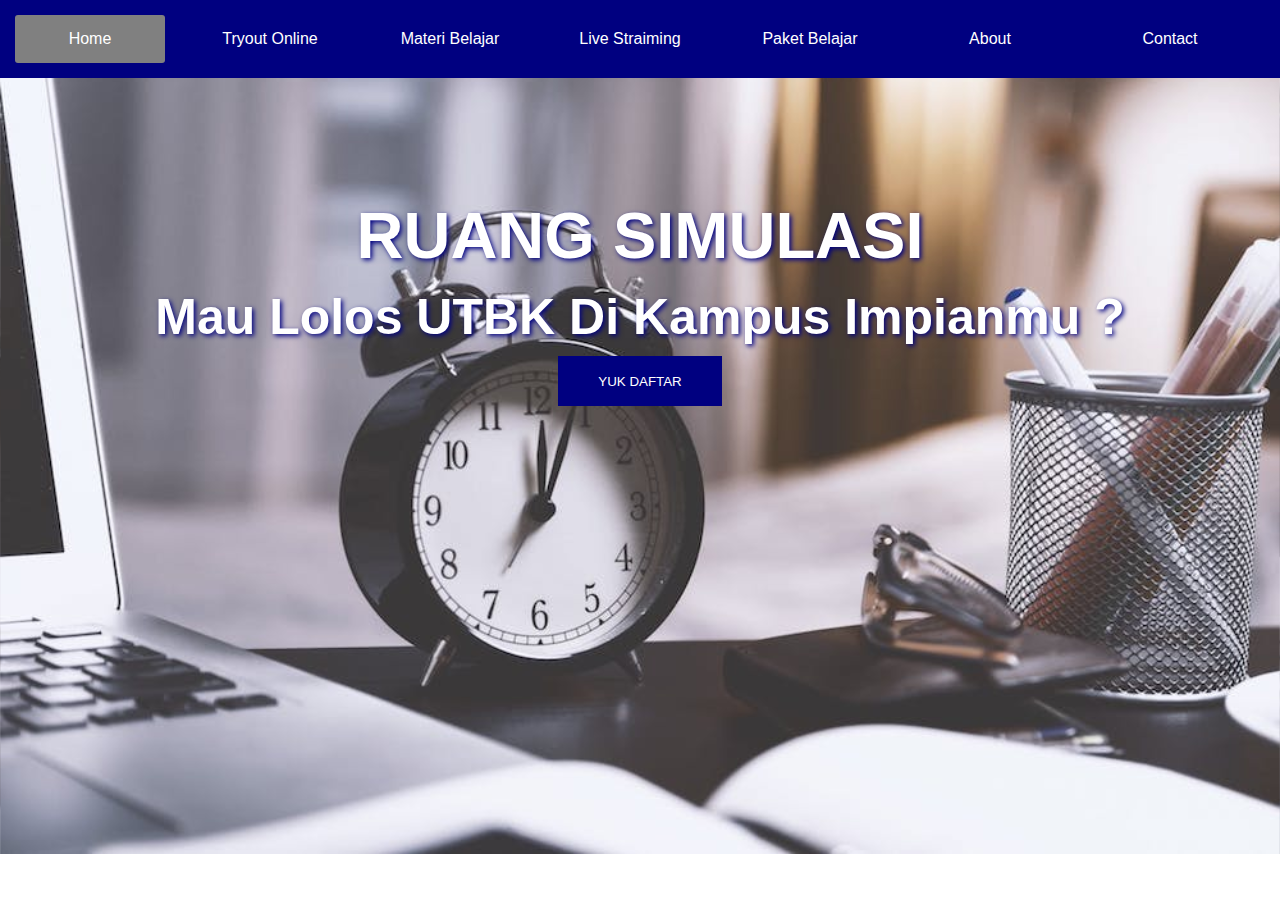
<file: index.html>
<!DOCTYPE html>
<html>
<head>
	<title>bismillah jadi</title>
	<link rel="stylesheet" href="style.css">
</head>
<body class="awal">
	<div class="menu-bar">
	<ul>
		<li class="active"><a href="">Home</a></li>
		<li><a href="">Tryout Online</a>
			<div class="sub-menu-1">
				<ul>
					<li><a href="">Saintek</a></li>
					<li><a href="">Soshum</a></li>
					<li><a href="">Campuran</a></li>
				</ul>
		</li>
		<li><a href="">Materi Belajar</a>
			<div class="sub-menu-1">
				<ul>
					<li><a href="">Saintek</a></li>
					<li><a href="">Soshum</a></li>
					<li><a href="">Campuran</a></li>
				</ul>
		</li>
		<li><a href="live.html">Live Straiming</a></li>
		<li><a href="paket.html">Paket Belajar</a></li>
		<li><a href="about.html">About</a></li>
		<li><a href="kontak.html">Contact</a></li>
		<li><a href="crud/index.php">Admin</a></li>
	</ul>
</div>
<section id="showcase">
	<div class="container">
		<h1>RUANG SIMULASI</h1>
		<h2>Mau Lolos UTBK Di Kampus Impianmu ?</h2>
		<button type="button" class="buttonsubs"><link href="login.html">YUK DAFTAR</button>
	</div>
</section>
</body>
</html>
</file>
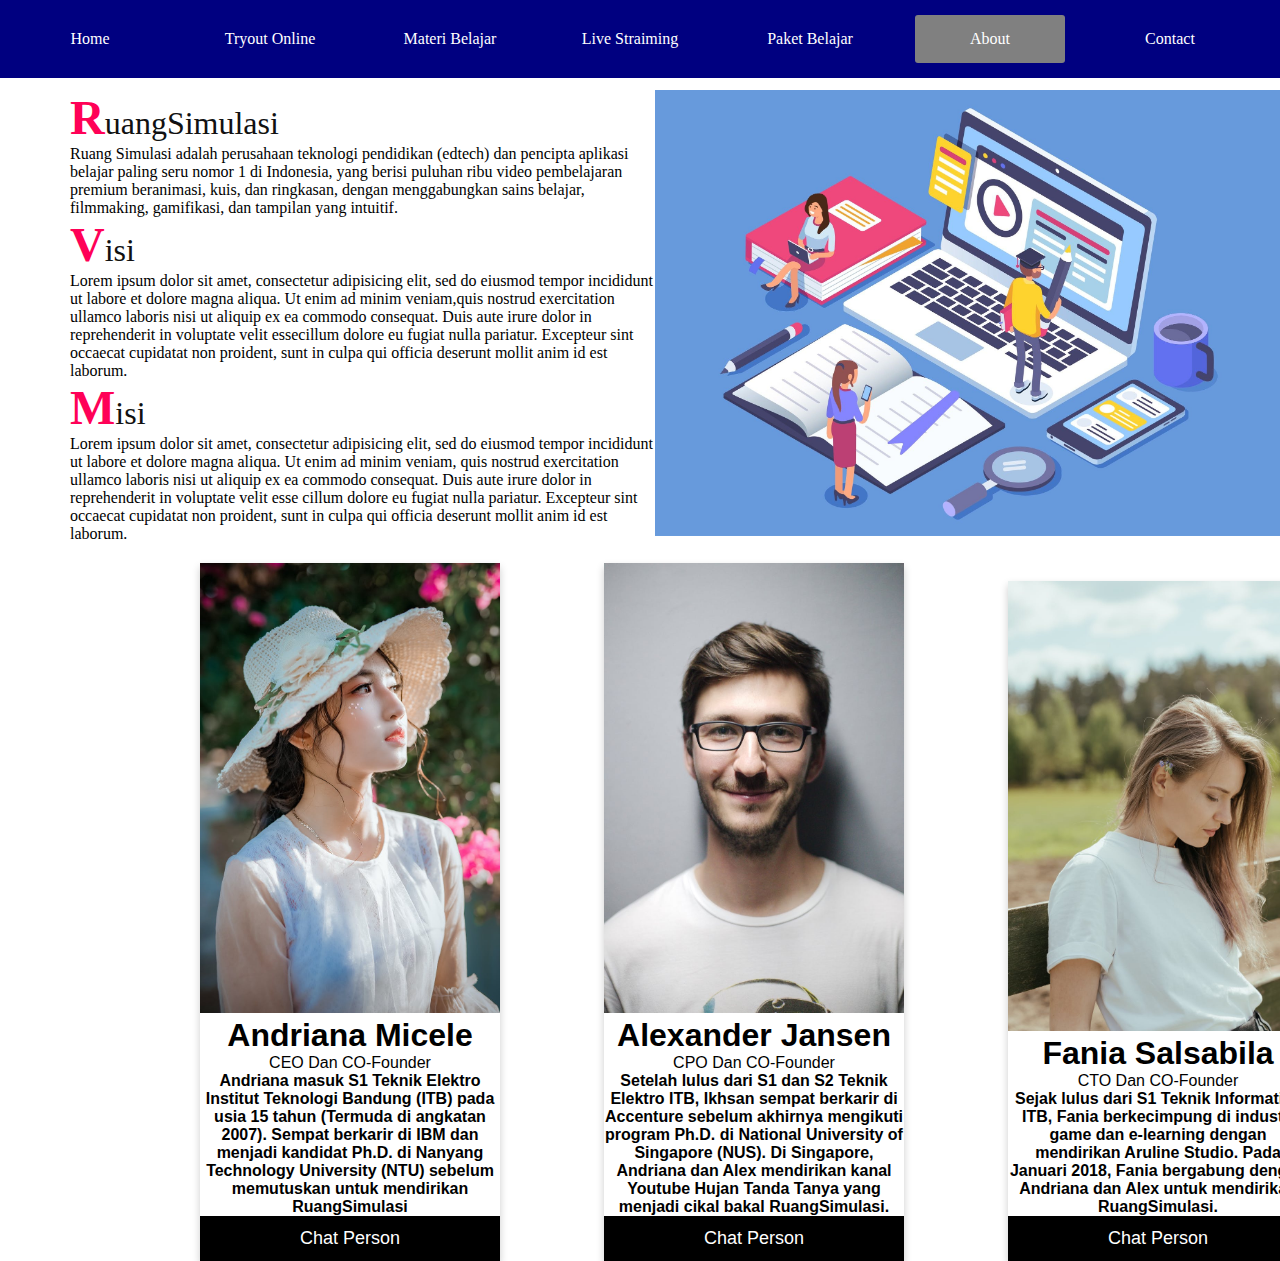
<file: about.html>
<!DOCTYPE html>
<html>
<style>

#about .container{
  margin-left: 70px
}
.row
{
  position: relative;
  width: 100%;
  display: flex;
  justify-content: space-between;
  margin-top: 12px;
}
.row .col50
{
  position: relative;
  width: 250%;
}
.titleText
{
  color: #111;
  font-size: 2em;
  font-weight: 300;
}
.titleText span
{
  color: #ff0157;
  font-weight: 700;
  font-size: 1.5em;
}
.row .col50 .imgBx
{
  position: relative;
  width: 40%;
  height: 30%;
  min-height: 50px;
}
.row .col50 .imgBx img
{
  position: absolute;
  top: 0;
  left: 0;
  width: 20%;
  height: 20%;
  object-fit: cover;
}

.card {
  box-shadow: 0 4px 8px 0 rgba(0, 0, 0, 0.2);
  max-width: 500px;
  width: 150%;
  margin: auto;
  text-align: center;
  font-family: arial;
}

.box{
        width:200px;
        height:200px;
        display: inline-block;
        margin-left: 200px;
        margin-top: 20px;
        margin-bottom: 20px;
      }

.card button {
  border: none;
  outline: 0;
  padding: 12px;
  color: white;
  background-color: #000;
  text-align: center;
  cursor: pointer;
  width: 100%;
  font-size: 18px;
}

.card button:hover {
  opacity: 0.7;
}
</style>
<head>
	<title>bismillah web kelas coding</title>
	<link rel="stylesheet" type="text/css" href="style.css">
</head>
<body>
<header>
  <link rel="stylesheet" type="text/css" href="style.css">
  <div class="menu-bar">
  <ul>
    <li><a href="index.html">Home</a></li>
    <li><a href="">Tryout Online</a>
      <div class="sub-menu-1">
        <ul>
          <li><a href="">Saintek</a></li>
          <li><a href="">Soshum</a></li>
          <li><a href="">Campuran</a></li>
        </ul>
    </li>
    <li><a href="">Materi Belajar</a>
      <div class="sub-menu-1">
        <ul>
          <li><a href="">Saintek</a></li>
          <li><a href="">Soshum</a></li>
          <li><a href="">Campuran</a></li>
        </ul>
    </li>
    <li><a href="live.html">Live Straiming</a></li>
    <li><a href="paket.html">Paket Belajar</a></li>
    <li class="active"><a href="about.html">About</a></li>
    <li><a href="kontak.html">Contact</a></li>
    <li><a href="crud/index.php">Admin</a></li>
  </ul>
</div>
</header>

<section class="label">
	<div class="container">
	</div>
</section>


<section class="about" id="about">
  <div class="container">
    <div class="row">
      <div class="co150">
        <h2 class="titleText"><span>R</span>uangSimulasi</h2>
          <p>Ruang Simulasi adalah perusahaan teknologi pendidikan (edtech) dan pencipta aplikasi belajar paling seru nomor 1 di Indonesia, yang berisi puluhan ribu video pembelajaran premium beranimasi, kuis, dan ringkasan, dengan menggabungkan sains belajar, filmmaking, gamifikasi, dan tampilan yang intuitif.</p>
            <h2 class="titleText"><span>V</span>isi</h2>
            <p>Lorem ipsum dolor sit amet, consectetur adipisicing elit, sed do eiusmod tempor incididunt ut labore et dolore magna aliqua. Ut enim ad minim veniam,quis nostrud exercitation ullamco laboris nisi ut aliquip ex ea commodo consequat. Duis aute irure dolor in reprehenderit in voluptate velit essecillum dolore eu fugiat nulla pariatur. Excepteur sint occaecat cupidatat non proident, sunt in culpa qui officia deserunt mollit anim id est laborum.</p>
            <h2 class="titleText"><span>M</span>isi</h2>
            <p>Lorem ipsum dolor sit amet, consectetur adipisicing elit, sed do eiusmod
            tempor incididunt ut labore et dolore magna aliqua. Ut enim ad minim veniam,
            quis nostrud exercitation ullamco laboris nisi ut aliquip ex ea commodo
            consequat. Duis aute irure dolor in reprehenderit in voluptate velit esse
            cillum dolore eu fugiat nulla pariatur. Excepteur sint occaecat cupidatat non
            proident, sunt in culpa qui officia deserunt mollit anim id est laborum.</p>
        </div>
        <div class="col50">
          <div class="ingBx">
            <img src="online.jpeg" height="100%" width="100%">
            </div>
          </div>
        </div>
  </section>

<div class="box">
<div class="card">
  <img src="profill.jpeg" alt="Denim Jeans" style="width:100%">
  <h1>Andriana Micele</h1>
  <p class="price">CEO Dan CO-Founder</p>
  <p class="isi"><b>Andriana masuk S1 Teknik Elektro Institut Teknologi Bandung (ITB) pada usia 15 tahun (Termuda di angkatan 2007). Sempat berkarir di IBM dan menjadi kandidat Ph.D. di Nanyang Technology University (NTU) sebelum memutuskan untuk mendirikan RuangSimulasi</b></p>
  <p><button>Chat Person</button></p>
</div>
</div>

<div class="box">
<div class="card">
  <img src="profil.jpeg" alt="Denim Jeans" style="width:100%">
  <h1>Alexander Jansen</h1>
  <p class="price">CPO Dan CO-Founder</p>
  <p class="isi"><b>Setelah lulus dari S1 dan S2 Teknik Elektro ITB, Ikhsan sempat berkarir di Accenture sebelum akhirnya mengikuti program Ph.D. di National University of Singapore (NUS). Di Singapore, Andriana dan Alex mendirikan kanal Youtube Hujan Tanda Tanya yang menjadi cikal bakal RuangSimulasi.</b></p>
  <p><button>Chat Person</button></p>
</div>
</div>

<div class="box">
<div class="card">
  <img src="profilll.jpeg" alt="Denim Jeans" style="width:100%">
  <h1>Fania Salsabila</h1>
  <p class="price">CTO Dan CO-Founder</p>
  <p class="isi"><b>Sejak lulus dari S1 Teknik Informatika ITB, Fania berkecimpung di industri game dan e-learning dengan mendirikan Aruline Studio. Pada Januari 2018, Fania bergabung dengan Andriana dan Alex untuk mendirikan RuangSimulasi.</b></p>
  <p><button>Chat Person</button></p>
</div>
</div>
</body>
</html>
</file>
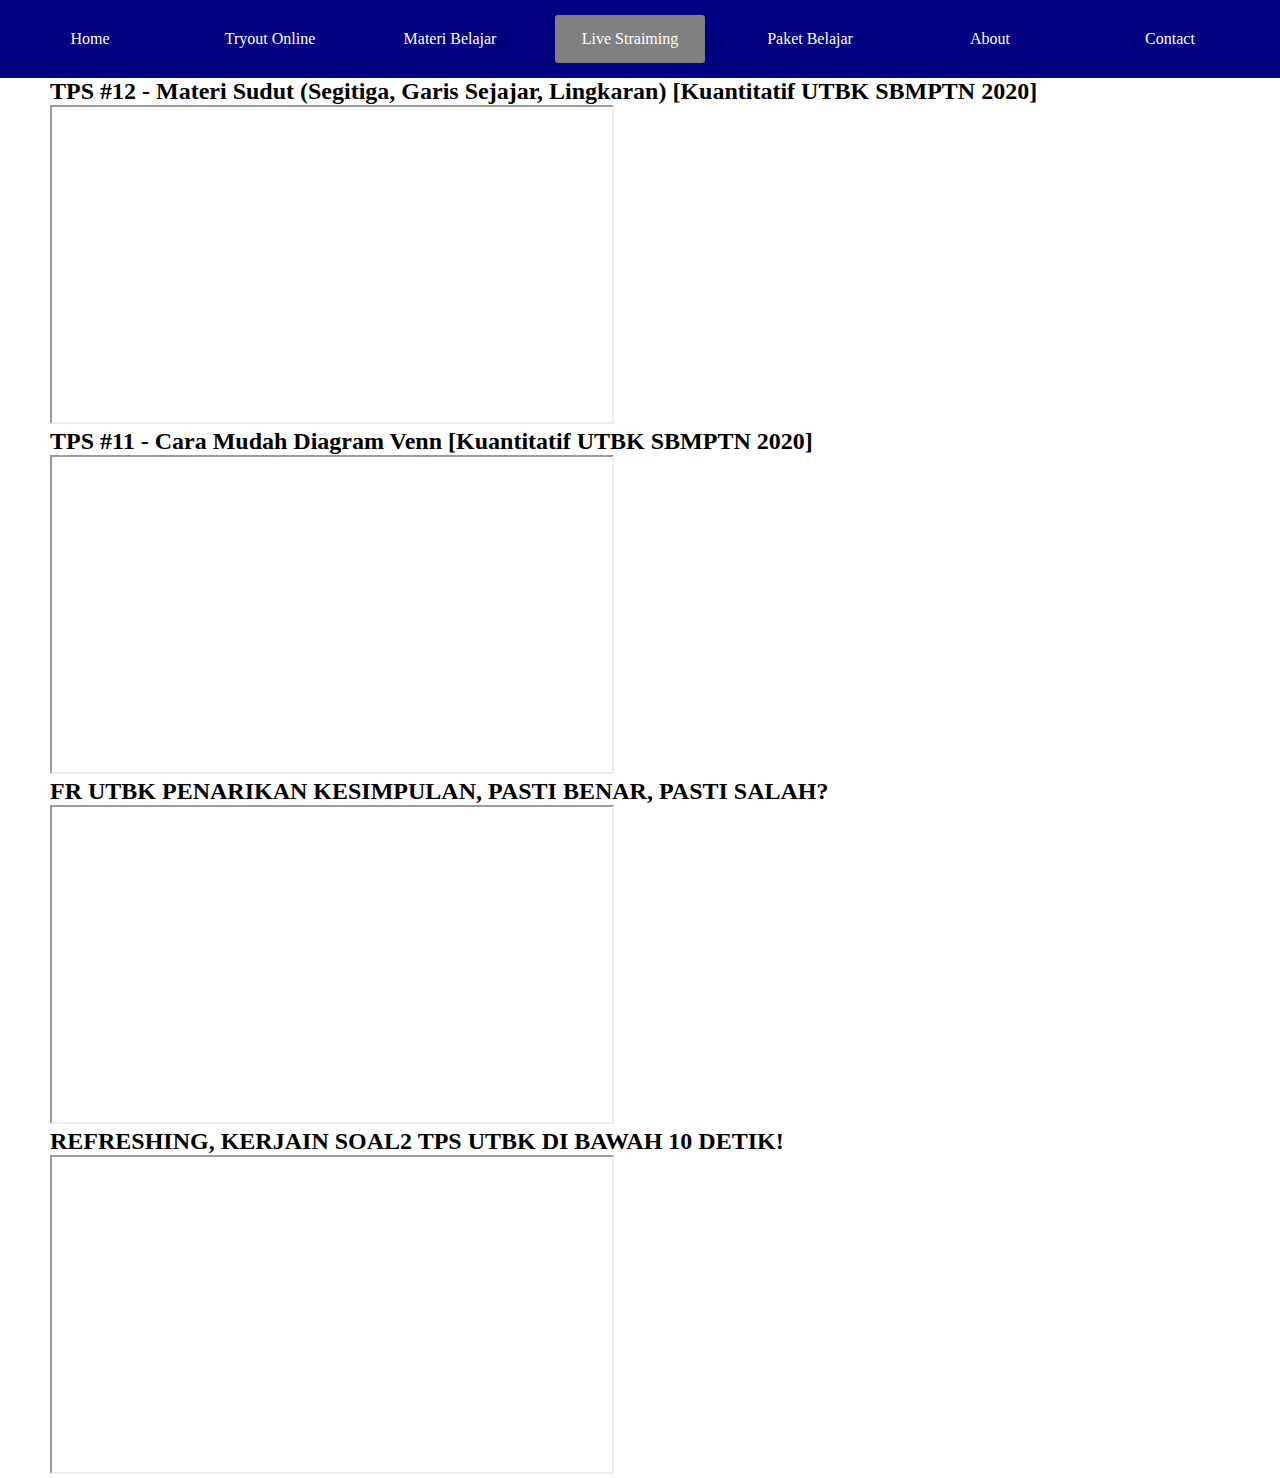
<file: live.html>
<!DOCTYPE html>
<html lang="en">
<header>
  <link rel="stylesheet" type="text/css" href="style.css">
  <div class="menu-bar">
  <ul>
    <li><a href="index.html">Home</a></li>
    <li><a href="">Tryout Online</a>
      <div class="sub-menu-1">
        <ul>
          <li><a href="">Saintek</a></li>
          <li><a href="">Soshum</a></li>
          <li><a href="">Campuran</a></li>
        </ul>
    </li>
    <li><a href="">Materi Belajar</a>
      <div class="sub-menu-1">
        <ul>
          <li><a href="">Saintek</a></li>
          <li><a href="">Soshum</a></li>
          <li><a href="">Campuran</a></li>
        </ul>
    </li>
    <li class="active"><a href="live.html">Live Straiming</a></li>
    <li><a href="paket.html">Paket Belajar</a></li>
    <li><a href="about.html">About</a></li>
    <li><a href="kontak.html">Contact</a></li>
    <li><a href="crud/index.php">Admin</a></li>
  </ul>
</div>
</header>
<body>

<section id="live">
	<div class="container">
	  <h2>TPS #12 - Materi Sudut (Segitiga, Garis Sejajar, Lingkaran) [Kuantitatif UTBK SBMPTN 2020]</h2>
	  <iframe width="560" height="315" src="https://www.youtube.com/embed/yQhWOiNil-Y"></iframe>

	  <h2>TPS #11 - Cara Mudah Diagram Venn [Kuantitatif UTBK SBMPTN 2020]</h2>
	  <iframe width="560" height="315" src="https://www.youtube.com/embed/aYOJZ5a5Xfc" ></iframe>

	  <h2>FR UTBK PENARIKAN KESIMPULAN, PASTI BENAR, PASTI SALAH?</h2>
	  <iframe width="560" height="315" src="https://www.youtube.com/embed/Z7h_EcnAcoI"></iframe>

	  <h2>REFRESHING, KERJAIN SOAL2 TPS UTBK DI BAWAH 10 DETIK!</h2>
	  <iframe width="560" height="315" src="https://www.youtube.com/embed/vpTrQtpLxZ0"></iframe>
	</div>
</body>
</html>
</file>
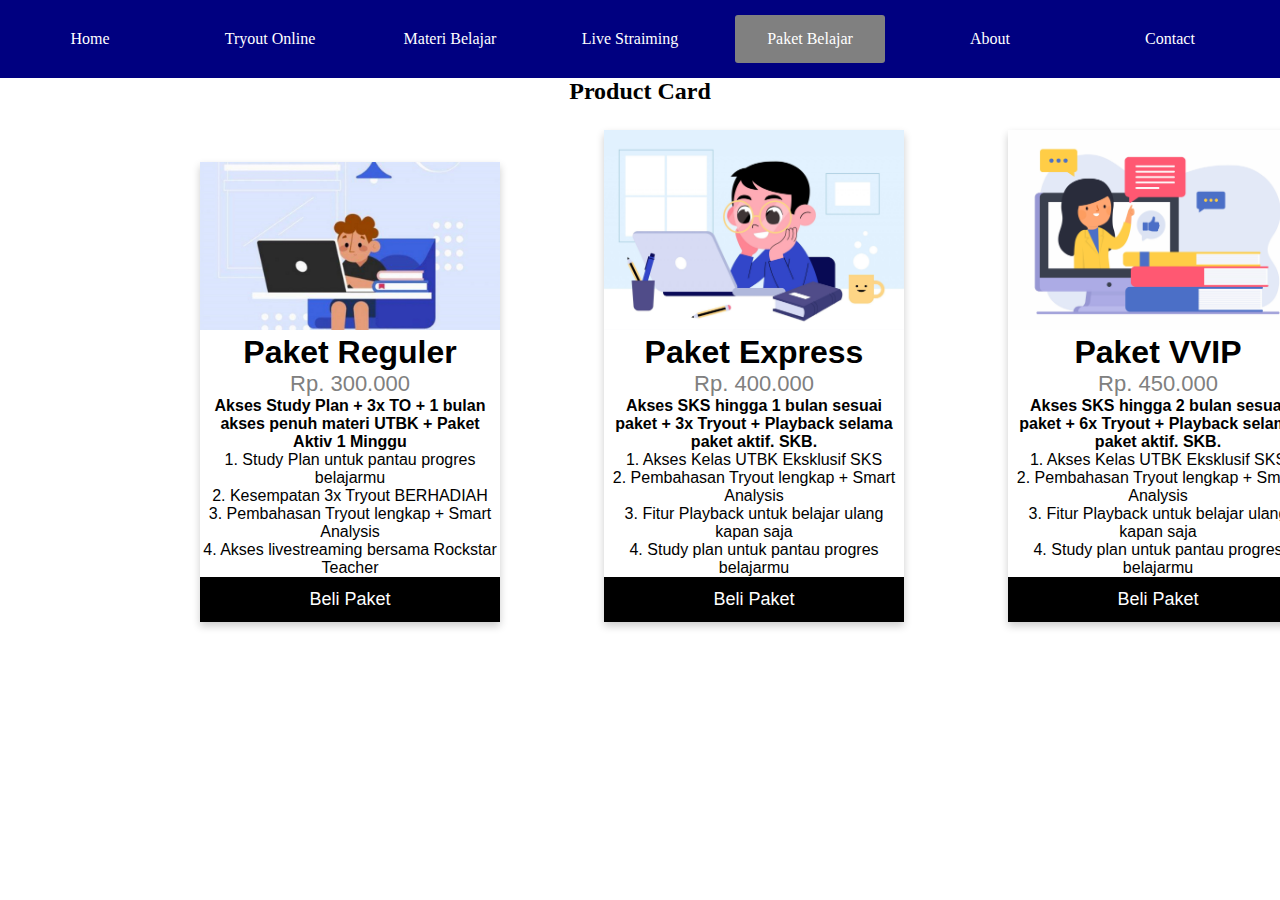
<file: paket.html>
<!DOCTYPE html>
<html>
<head>
<style>
.card {
  box-shadow: 0 4px 8px 0 rgba(0, 0, 0, 0.2);
  max-width: 500px;
  width: 150%;
  margin: auto;
  text-align: center;
  font-family: arial;
}

.price {
  color: grey;
  font-size: 22px;
}

.card button {
  border: none;
  outline: 0;
  padding: 12px;
  color: white;
  background-color: #000;
  text-align: center;
  cursor: pointer;
  width: 100%;
  font-size: 18px;
}

.card button:hover {
  opacity: 0.7;
}
.box{
        width:200px;
        height:200px;
        display: inline-block;
        margin-left: 200px;
        margin-top: 25px;
      }
</style>
</head>
<body>
<header>
  <link rel="stylesheet" type="text/css" href="style.css">
  <div class="menu-bar">
  <ul>
    <li><a href="index.html">Home</a></li>
    <li><a href="">Tryout Online</a>
      <div class="sub-menu-1">
        <ul>
          <li><a href="">Saintek</a></li>
          <li><a href="">Soshum</a></li>
          <li><a href="">Campuran</a></li>
        </ul>
    </li>
    <li><a href="">Materi Belajar</a>
      <div class="sub-menu-1">
        <ul>
          <li><a href="">Saintek</a></li>
          <li><a href="">Soshum</a></li>
          <li><a href="">Campuran</a></li>
        </ul>
    </li>
    <li><a href="live.html">Live Straiming</a></li>
    <li class="active"><a href="paket.html">Paket Belajar</a></li>
    <li><a href="about.html">About</a></li>
    <li><a href="kontak.html">Contact</a></li>
    <li><a href="crud/index.php">Admin</a></li>
  </ul>
</div>
</header>
<h2 style="text-align:center">Product Card</h2>

<div class="box">
<div class="card">
  <img src="reguler.jpg" alt="Denim Jeans" style="width:100%">
  <h1>Paket Reguler</h1>
  <p class="price">Rp. 300.000</p>
  <p class="isi"><b>Akses Study Plan + 3x TO + 1 bulan akses penuh materi UTBK + Paket Aktiv 1 Minggu</b></p>
  <p>1. Study Plan untuk pantau progres belajarmu</p>
  <p>2. Kesempatan 3x Tryout BERHADIAH</p>
  <p>3. Pembahasan Tryout lengkap + Smart Analysis</p>
  <p>4. Akses livestreaming bersama Rockstar Teacher</p>
  <p><button>Beli Paket</button></p>
</div>
</div>

<div class="box">
<div class="card">
  <img src="expres.jpg" alt="Denim Jeans" style="width:100%">
  <h1>Paket Express</h1>
  <p class="price">Rp. 400.000</p>
  <p class="isi"><b>Akses SKS hingga 1 bulan sesuai paket + 3x Tryout + Playback selama paket aktif. SKB.</b></p>
  <p>1. Akses Kelas UTBK Eksklusif SKS</p>
  <p>2. Pembahasan Tryout lengkap + Smart Analysis</p>
  <p>3. Fitur Playback untuk belajar ulang kapan saja</p>
  <p>4. Study plan untuk pantau progres belajarmu</p>
  <p><button>Beli Paket</button></p>
</div>
</div>

<div class="box">
<div class="card">
  <img src="vvip.jpg" alt="Denim Jeans" style="width:100%">
  <h1>Paket VVIP</h1>
  <p class="price">Rp. 450.000</p>
  <p class="isi"><b>Akses SKS hingga 2 bulan sesuai paket + 6x Tryout + Playback selama paket aktif. SKB.</b></p>
  <p>1. Akses Kelas UTBK Eksklusif SKS</p>
  <p>2. Pembahasan Tryout lengkap + Smart Analysis</p>
  <p>3. Fitur Playback untuk belajar ulang kapan saja</p>
  <p>4. Study plan untuk pantau progres belajarmu</p>
  <p><button>Beli Paket</button></p>
</div>
</div>

</body>
</html>
</file>
<file: style.css>
*
{
	padding: 0;
	margin: 0;
}
.awal
{
	background-image: url(waktu.jpeg);
	background-repeat: repeat-x;
	background-size: cover;
	background-position: top;
	box-sizing: border-box;
	font-family: sans-serif;
}
.menu-bar
{
	background: #000080;
	text-align: center;
}
.menu-bar ul
{
	display: inline-flex;
	list-style: none;
	color: #fff;
}
.menu-bar ul li
{
	width: 120px;
	margin: 15px;
	padding: 15px;
}
.menu-bar ul li a {
	text-decoration: none;
	color: #fff;
}
.active, .menu-bar ul li:hover
{
	background: #808080;
	border-radius: 3px;
}
.sub-menu-1{
	display: none;
}
.menu-bar ul li:hover .sub-menu-1{
	display: block;
	position: absolute;
	background: #000080;
	margin-top: 15px;
	margin-left: -15px;
}
.menu-bar ul li:hover .sub-menu-1 ul{
	display: block;
	margin: 10px;
}
.menu-bar ul li:hover .sub-menu-1 ul li {
	width: 150px;
	padding: 10px;
	border-bottom: 1px dotted #fff;
	background: transparent;
	border-radius: 0;
	text-align: left;
}
.menu-bar ul li:hover .sub-menu-1 ul li:last-child {
	border-bottom: none;
}
.menu-bar ul li:hover .sub-menu-1 ul li a:hover {
	color: #808080;
}
#showcase{
	text-align: center;
	color: #fff;
}
#showcase h1{
	margin-top: 120px;
	font-size: 65px;
	margin-bottom: 10px;
	text-shadow: 2px 2px 5px #000080;
}
#showcase h2{
	margin-top: 15px;
	font-size: 50px;
	margin-bottom: 10px;
	text-shadow: 2px 2px 5px #000080;
}

#showcase p{
	font-size: 22px;
}
.buttonsubs{
	height: 50px;
	background-color: #000080;
	border: 0px;
	padding-left: 40px;
	padding-right: 40px;
	color: #fff;
}
.buttonsubs:hover {
	color: #808080;
	border-radius: 3px;
}

#live .container{
	margin-left: 50px;
}
</file>
